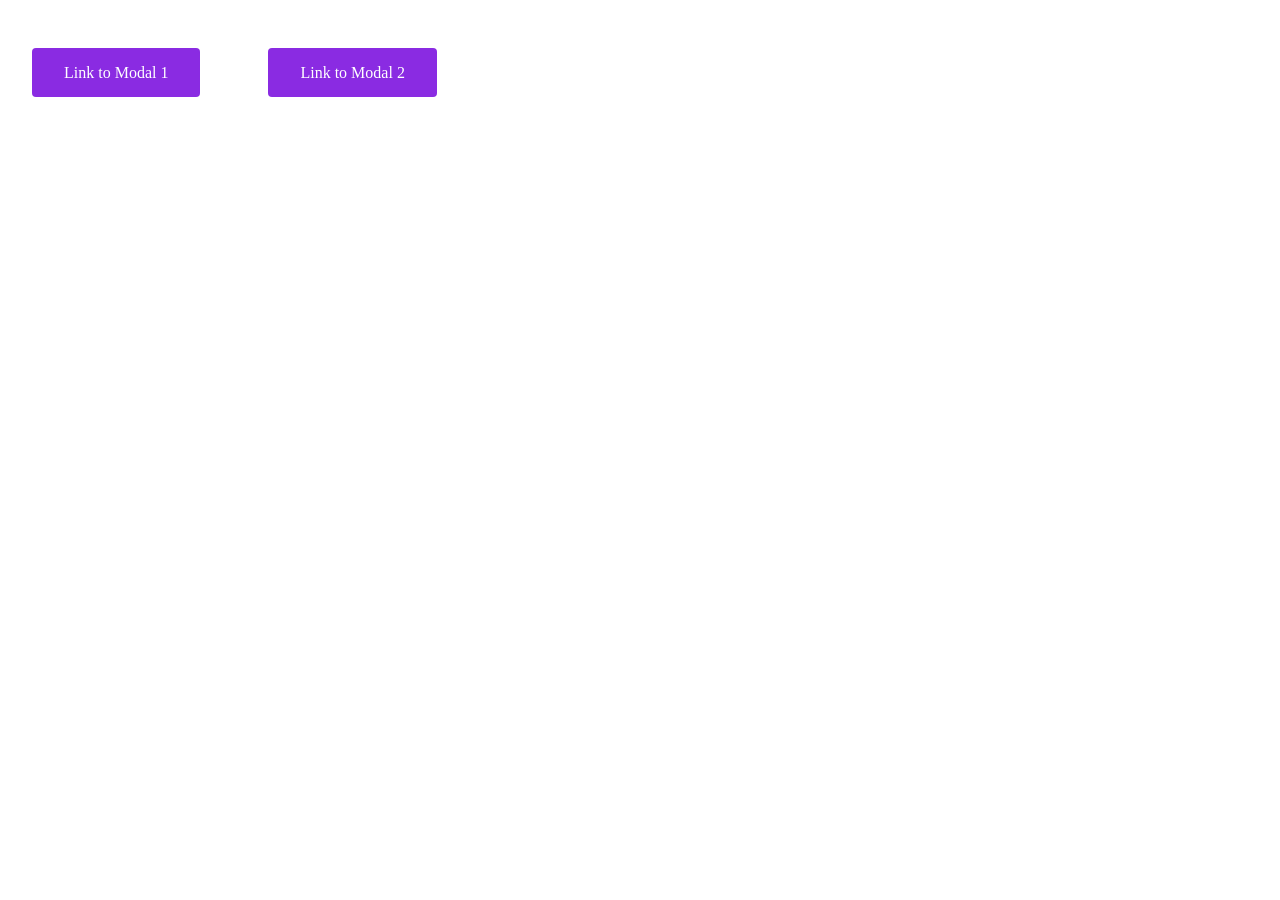
<file: Week06/Week6_2/index.html>
<!DOCTYPE html>
<html lang="en">
  <head>
    <meta charset="utf-8" />
    <meta name="viewport" content="width=device-width, initial-scale=1" />
    <title>CSS Only Modal</title>
    <!-- Internal Stylesheet -->
    <style type="text/css">
      * {
        box-sizing: border-box;
      }

      html,
      body {
        margin: 0;
        padding-top: 2rem;
      }
      /* Button/Link Styles */
      a.button {
        text-decoration: none;
        color: white;
        background-color: blueviolet;
        padding: 1rem 2rem;
        border-radius: 0.25rem;
        margin: 1rem 2rem;
      }
      /* Modal Styles */
      .info_modal {
        /* stretch the background and the div to cover the entier screen */
        position: fixed;
        top: 0;
        bottom: 0;
        left: 0;
        right: 0;
        /* transparent gray BG */
        background-color: rgba(0, 0, 0, 0.3);
        /* make sure this modal and its contents show OVER/in front of everything else on the page */
        z-index: 99999999;
        /* starting state opacity */
        opacity: 0;
        /* make sure even though its see through, make sure the user cannot interact with it */
        pointer-events: none;
        /* transition rules on starting state */
        transition: opacity 400ms ease-in;
        /* flex container so we can center the modal window within */
        /* display: flex;
        justify-content: center;
        align-items: center; */
      }

      .info_modal:target {
        /* safe the correct modal in id === target */
        opacity: 1;
        /* make sure we re-allow pointer events */
        pointer-events: auto;
      }

      .info_modal > div {
        width: 300px;
        height: 300px;
        /* this is relative so that we can absolutely position a close button within */
        position: relative;
        padding: 2rem;
        background-color: antiquewhite;
        border-radius: 10px;
      }

      .close {
        height: 20px;
        width: 20px;
        background-color: white;
        color: black;
        /* position in top right corner */
        position: absolute;
        top: 0;
        right: 0;
        text-align: center;
        text-decoration: none;
        transition: all 1s ease;
        /* In class exercise at end is to make this better */
        border-radius: 10px;
      }

      .close:hover {
        background-color: black;
        color: white;
      }
      /* nice atomic style for centering content within a "box" */
      .center {
        display: flex;
        justify-content: center;
        align-items: center;
      }
    </style>
  </head>
  <body>
    <!-- id in href is to tell us which modal to open -->
    <!-- class button is to style it -->
    <a href="#info" class="button">Link to Modal 1</a>
    <a href="#info2" class="button">Link to Modal 2</a>

    <!-- parent wrapper div recieve the ID we target,
     this is also our transparent overlay div -->
    <div id="info" class="info_modal center">
      <!-- This child div is the modal box itself -->
      <div>
        <!-- A close button that is absolutely positioned -->
        <a href="#close" class="close">X</a>
        <!-- You can put whatever HTML you want in here -->
        <h2>Title of Modal 1</h2>
        <p>Hi! Look at me! I'm the first modal!</p>
      </div>
    </div>

    <div id="info2" class="info_modal center">
      <!-- This child div is the modal box itself -->
      <div>
        <!-- A close button that is absolutely positioned -->
        <a href="#close" class="close">X</a>
        <!-- You can put whatever HTML you want in here -->
        <h2>Title of Modal 2</h2>
        <p>Hi! Look at me! I'm the second modal!</p>
      </div>
    </div>
  </body>
</html>
</file>
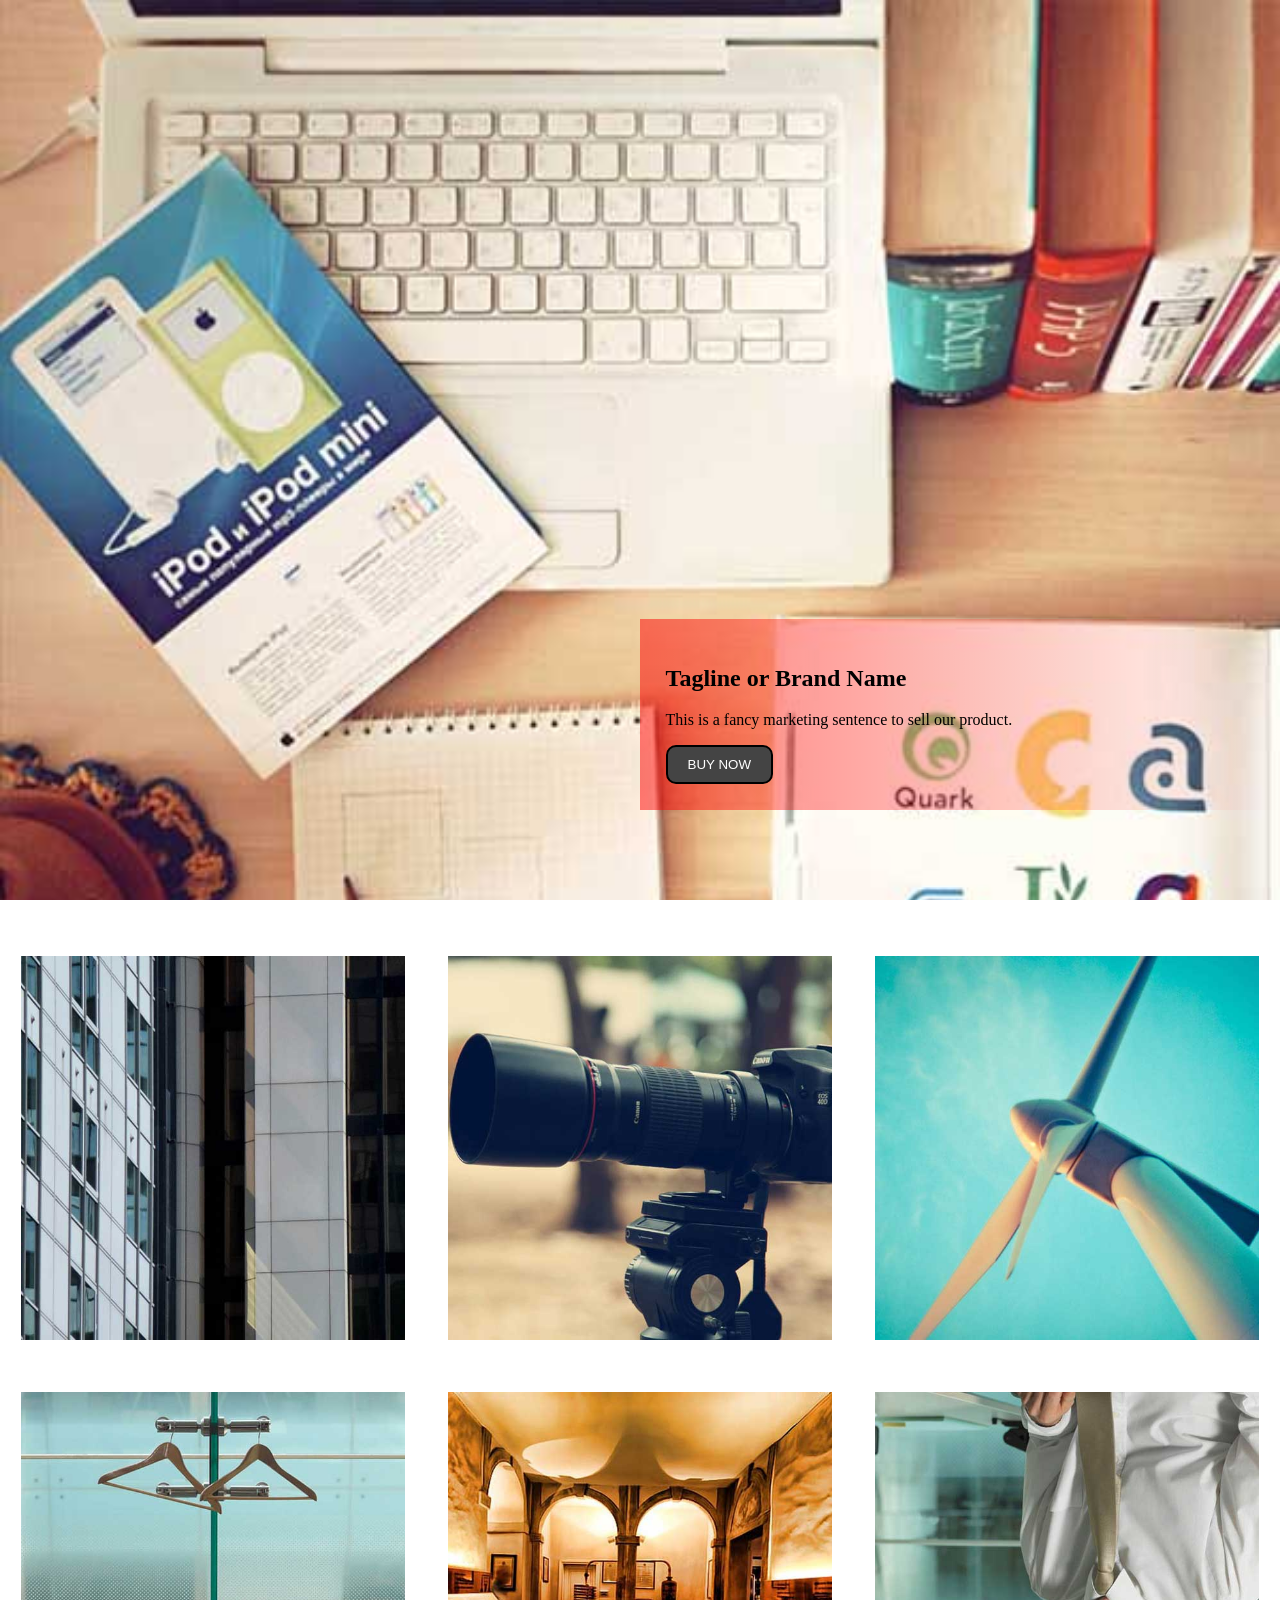
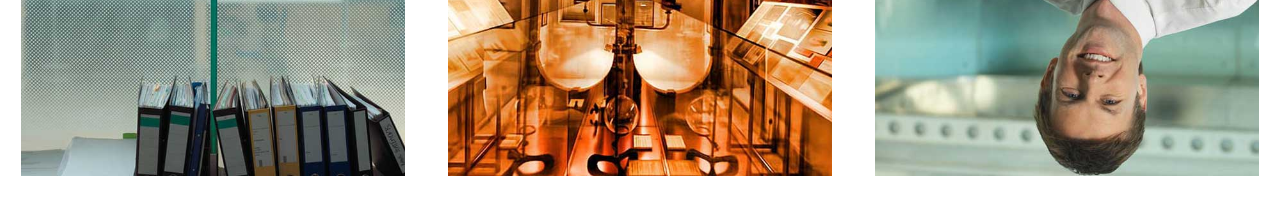
<file: Week06/Week6_1/Portfolio/index.html>
<!DOCTYPE html>
<html lang="en">
  <head>
    <meta charset="UTF-8" />
    <meta name="viewport" content="width=device-width, initial-scale=1.0" />
    <title>Portfolio</title>
    <link rel="stylesheet" href="css/style.css" />
  </head>

  <body>
    <!-- Full Screen - Jumbotron -->
    <div class="hero">
      <img src="./img/11.jpg" alt="Buy this awesome product or whatever" />
      <article>
        <h1>Tagline or Brand Name</h1>
        <p>This is a fancy marketing sentence to sell our product.</p>
        <button>Buy Now</button>
      </article>
    </div>
    <!-- Portfolio Gallery with Thumbnails and advanced hover effects -->
    <div class="container">
      <div class="thumb">
        <img src="./img/1.jpg" alt="portfolio project" />
        <article class="mask">
          <h2>Portfolio Item</h2>
          <p>This is a description of a portfolio item.</p>
          <a class="info" href="#">Learn More</a>
        </article>
      </div>

      <div class="thumb">
        <img src="./img/2.jpg" alt="portfolio project" />
        <article class="mask">
          <h2>Portfolio Item</h2>
          <p>This is a description of a portfolio item.</p>
          <a class="info" href="#">Learn More</a>
        </article>
      </div>

      <div class="thumb">
        <img src="./img/3.jpg" alt="portfolio project" />
        <article class="mask">
          <h2>Portfolio Item</h2>
          <p>This is a description of a portfolio item.</p>
          <a class="info" href="#">Learn More</a>
        </article>
      </div>

      <div class="thumb">
        <img src="./img/4.jpg" alt="portfolio project" />
        <article class="mask">
          <h2>Portfolio Item</h2>
          <p>This is a description of a portfolio item.</p>
          <a class="info" href="#">Learn More</a>
        </article>
      </div>

      <div class="thumb">
        <img src="./img/5.jpg" alt="portfolio project" />
        <article class="mask">
          <h2>Portfolio Item</h2>
          <p>This is a description of a portfolio item.</p>
          <a class="info" href="#">Learn More</a>
        </article>
      </div>

      <div class="thumb">
        <img src="./img/6.jpg" alt="portfolio project" />
        <article class="mask">
          <h2>Portfolio Item</h2>
          <p>This is a description of a portfolio item.</p>
          <a class="info" href="#">Learn More</a>
        </article>
      </div>
    </div>
  </body>
</html>
</file>
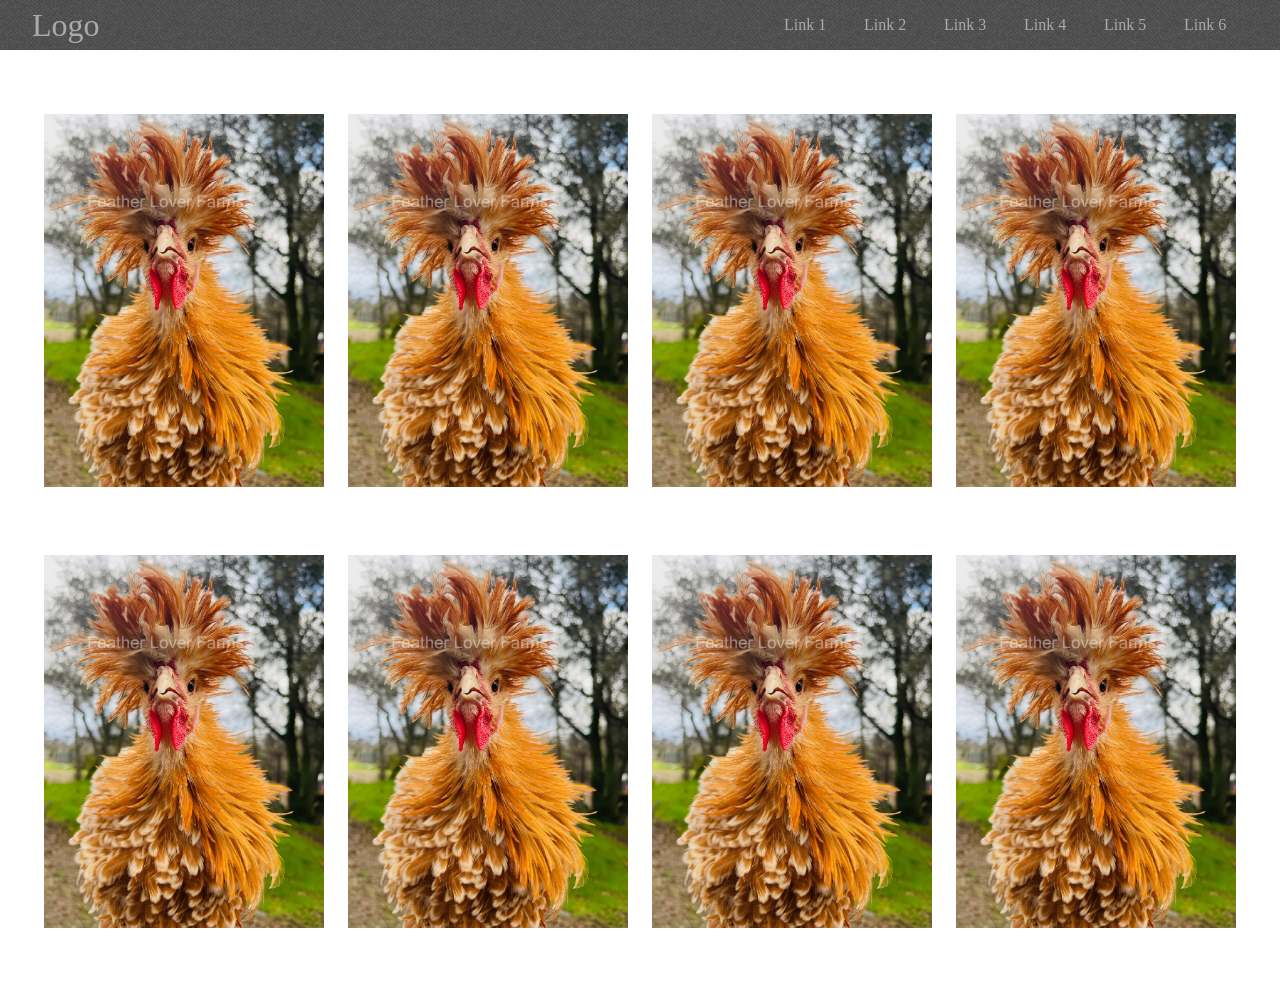
<file: Week07/Responsive_Nav/C/index.html>
<!DOCTYPE html>
<html lang="en">
  <head>
    <meta charset="utf-8" />
    <meta name="viewport" content="width=device-width, initial-scale=1" />
    <title>Responsive Layout W/ Nav Toggle</title>
    <link rel="stylesheet" type="text/css" href="./css/styles.css" />
    <script type="text/javascript">
      // listen for the page to load
      document.addEventListener('DOMContentLoaded', function () {
        // store the hamburger icon as a variable named hamburger
        const hamburger = document.getElementById('hamburger')
        // add a click event listener to our hamburger menu icon that calls our toggle menu function
        hamburger.addEventListener('click', toggleMenu)
      })

      // write a function that grabs our nav by ID and applies the class .show
      function toggleMenu() {
        // grab the nav element it's ID and add/remove the class .show
        const navigation = document.getElementById('main-nav')
        navigation.classList.toggle('show')
      }
    </script>
  </head>
  <body>
    <header>
      <h1 class="brand"><a href="#">Logo</a></h1>
      <!-- hide this on desktop, show on mobile -->
      <!-- HTML Entity = starts with & ends with ;
       with a code in the middle to load a special character -->
      <span class="mobile-menu" id="hamburger">&#8801;</span>
      <nav id="main-nav">
        <ul class="menu">
          <li><a href="#">Link 1</a></li>
          <li><a href="#">Link 2</a></li>
          <li><a href="#">Link 3</a></li>
          <li><a href="#">Link 4</a></li>
          <li><a href="#">Link 5</a></li>
          <li><a href="#">Link 6</a></li>
        </ul>
      </nav>
    </header>

    <main class="container">
      <div class="thumb">
        <img
          src="./img/chicken.webp"
          alt="Polish chickens have the best
        featherdos."
        />
      </div>

      <div class="thumb">
        <img
          src="./img/chicken.webp"
          alt="Polish chickens have the best
        featherdos."
        />
      </div>

      <div class="thumb">
        <img
          src="./img/chicken.webp"
          alt="Polish chickens have the best
        featherdos."
        />
      </div>

      <div class="thumb">
        <img
          src="./img/chicken.webp"
          alt="Polish chickens have the best
        featherdos."
        />
      </div>

      <div class="thumb">
        <img
          src="./img/chicken.webp"
          alt="Polish chickens have the best
        featherdos."
        />
      </div>

      <div class="thumb">
        <img
          src="./img/chicken.webp"
          alt="Polish chickens have the best
        featherdos."
        />
      </div>

      <div class="thumb">
        <img
          src="./img/chicken.webp"
          alt="Polish chickens have the best
        featherdos."
        />
      </div>

      <div class="thumb">
        <img
          src="./img/chicken.webp"
          alt="Polish chickens have the best
        featherdos."
        />
      </div>
    </main>
  </body>
</html>
</file>
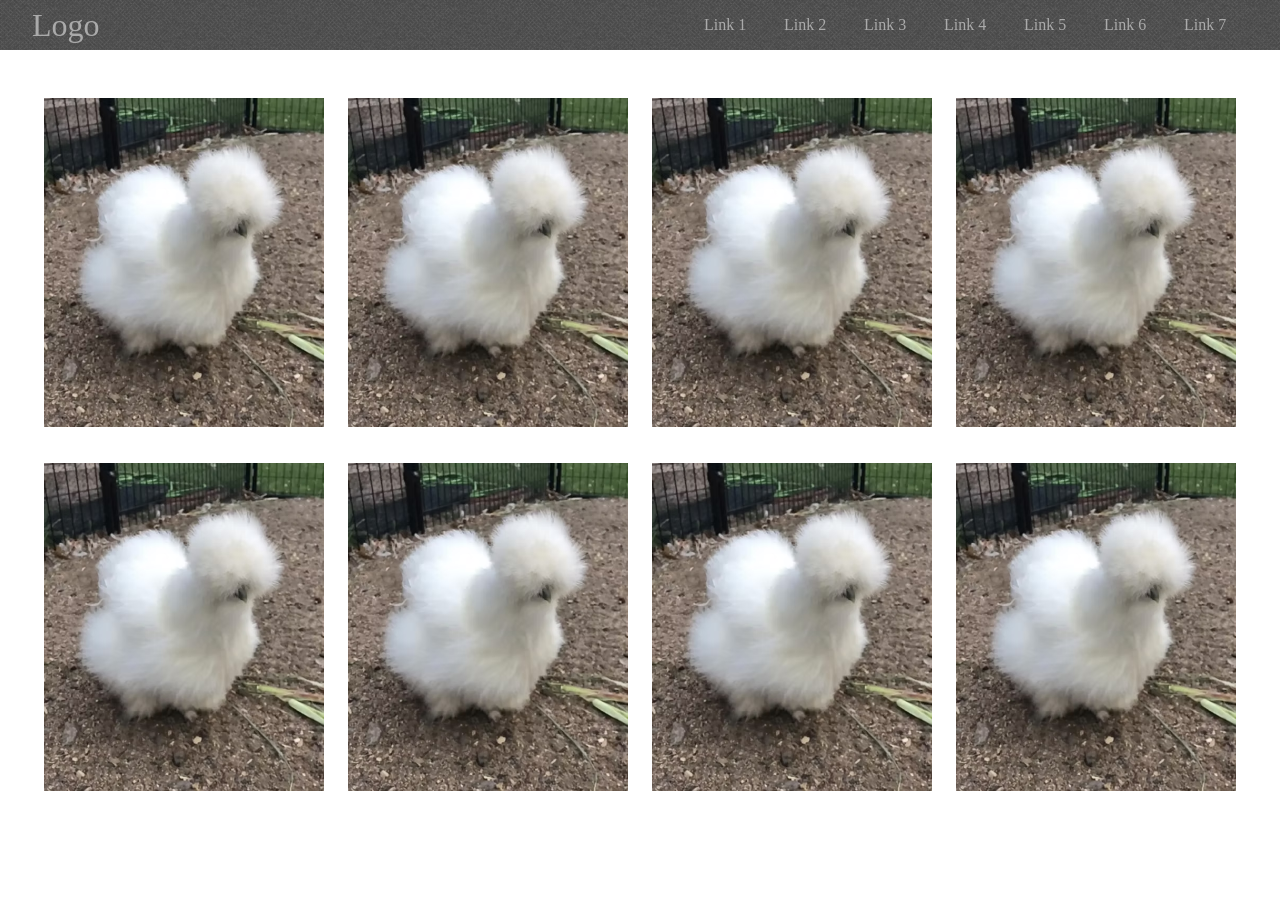
<file: Week07/Responsive_Nav/D/index.html>
<!DOCTYPE html>
<html lang="en">
  <head>
    <meta charset="utf-8" />
    <meta name="viewport" content="width=device-width, initial-scale=1" />
    <title>Responsive Layout W/ Nav Toggle</title>
    <link rel="stylesheet" type="text/css" href="./css/styles.css" />
    <script type="text/javascript">
      // wait for the entire DOM Content to load
      // add event listener for CLICK events on our hamburger menu
      // write a function to toggle the .show class on our nav tag
      document.addEventListener('DOMContentLoaded', function () {
        // this is where i can store HTML elements as variables
        // this is where i can add other event listeners
        const hamburger = document.getElementById('hamburger')
        hamburger.addEventListener('click', toggleMenu)
      })

      function toggleMenu() {
        const navbar = document.getElementById('main-nav')
        navbar.classList.toggle('show')
      }
    </script>
  </head>
  <body>
    <header>
      <h1 class="brand"><a href="#">Logo</a></h1>
      <!-- HTML entity starts with & and end with ;
       they contain character codes for special characters
      -->
      <!-- This hamburger menu icon will hide on desktop, show on mobile,
        be absolutely positioned, clickable via JS to hide/show main-nav -->
      <span class="mobile-menu" id="hamburger">&#8801;</span>
      <nav id="main-nav">
        <ul class="menu">
          <li><a href="#">Link 1</a></li>
          <li><a href="#">Link 2</a></li>
          <li><a href="#">Link 3</a></li>
          <li><a href="#">Link 4</a></li>
          <li><a href="#">Link 5</a></li>
          <li><a href="#">Link 6</a></li>
          <li><a href="#">Link 7</a></li>
        </ul>
      </nav>
    </header>

    <main class="container">
      <div class="thumb">
        <img src="./img/chicken.avif" alt="Silky chickens have 6 toes." />
      </div>

      <div class="thumb">
        <img src="./img/chicken.avif" alt="Silky chickens have 6 toes." />
      </div>

      <div class="thumb">
        <img src="./img/chicken.avif" alt="Silky chickens have 6 toes." />
      </div>

      <div class="thumb">
        <img src="./img/chicken.avif" alt="Silky chickens have 6 toes." />
      </div>

      <div class="thumb">
        <img src="./img/chicken.avif" alt="Silky chickens have 6 toes." />
      </div>

      <div class="thumb">
        <img src="./img/chicken.avif" alt="Silky chickens have 6 toes." />
      </div>

      <div class="thumb">
        <img src="./img/chicken.avif" alt="Silky chickens have 6 toes." />
      </div>

      <div class="thumb">
        <img src="./img/chicken.avif" alt="Silky chickens have 6 toes." />
      </div>
    </main>
  </body>
</html>
</file>
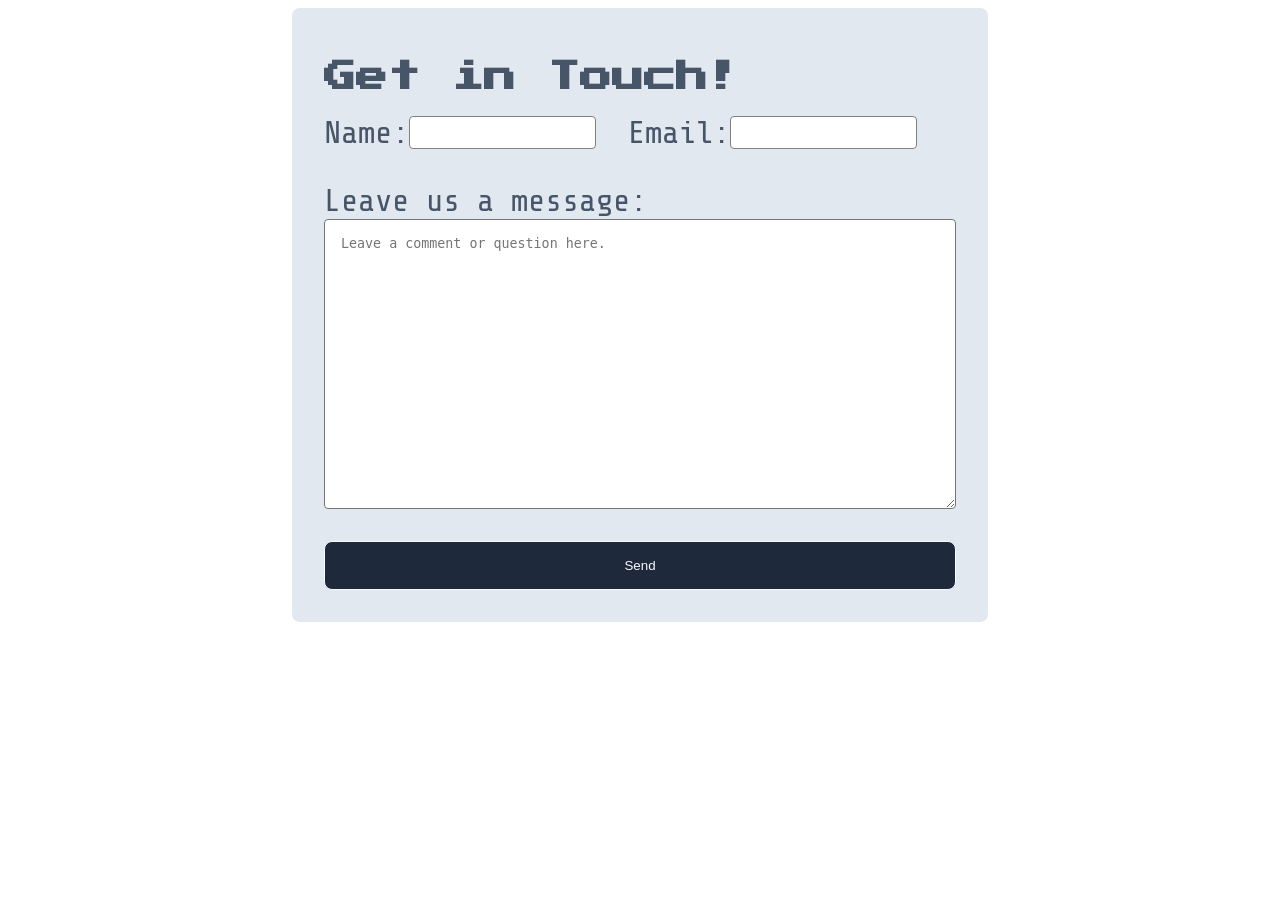
<file: Week08/Contact_Form/C/index.html>
<!DOCTYPE html>
<html lang="en">
  <head>
    <meta charset="utf-8" />
    <meta name="viewport" content="width=device-width, initial-scale=1" />
    <title>Contact Me</title>
    <style type="text/css">
      @import url('https://fonts.googleapis.com/css2?family=Press+Start+2P&family=Share+Tech+Mono&display=swap');

      /* CSS Variables Default */
      :root {
        --c-bg: #e2e8f0;
        --c-text: #475569;
        --c-bg-btn: #1e293b;
        --c-btn-hover: #64748b;
        --c-btn-text: #f8fafc;
        --ff-heading: 'Press Start 2P', system-ui;
        --ff-body: 'Share Tech Mono', monospace;
      }

      /* Apply different IDs for Different Color Themes */
      #green {
        --c-bg: #a7f3d0;
        --c-text: #065f46;
        --c-bg-btn: #059669;
        --c-btn-hover: #065f46;
        --c-btn-text: #ecfdf5;
      }

      #blue {
        --c-bg: #1e3a8a;
        --c-text: #dbeafe;
        --c-bg-btn: #3b82f6;
        --c-btn-hover: #1d4ed8;
        --c-btn-text: #eff6ff;
      }

      /* Base Styles */
      body {
        font-family: Helvetica, Arial, sans-serif;
      }

      .container {
        width: 50%;
        margin: 0 auto;
        border-radius: 0.5rem;
        padding: 2rem;
        color: var(--c-text);
        background-color: var(--c-bg);
      }

      .row {
        display: flex;
        flex-direction: row;
        justify-content: flex-start;
        align-items: center;
      }

      .label-lg {
        font-size: 2rem;
      }

      .input-lg {
        padding: 0.5rem;
        border-radius: 0.25rem;
        /* add CSS VAR for color here */
        border: 1px solid gray;
        margin-right: 2rem;
      }

      .message-area {
        display: flex;
        flex-direction: column;
        margin-top: 2rem;
        font-size: 2rem;
      }

      .message {
        height: 16rem;
        border-radius: 0.25rem;
        padding: 1rem;
      }

      .button-bar {
        display: flex;
        flex-direction: row-reverse;
        margin-top: 2rem;
      }

      .btn-dark {
        width: 100%;
        border-radius: 0.5rem;
        padding: 1rem;
        background-color: var(--c-bg-btn);
        color: var(--c-btn-text);
        border: 1px solid var(--c-btn-text);
      }

      .btn-dark:hover {
        background-color: var(--c-btn-hover);
      }

      /* Font variants by changing the ID on the Body tag */
      #tech h1 {
        font-family: var(--ff-heading);
      }

      body#tech {
        font-family: var(--ff-body);
      }
    </style>
  </head>
  <body id="tech">
    <div class="container">
      <h1>Get in Touch!</h1>
      <form action="https://formspree.io/f/maneyder" method="POST">
        <div class="row">
          <label for="name" class="label-lg">Name:</label>
          <input type="text" name="name" class="input-lg" required />

          <label for="email" class="label-lg">Email:</label>
          <input type="email" name="email" class="input-lg" required />
        </div>

        <div class="message-area">
          <label for="message">Leave us a message:</label>
          <textarea
            class="message"
            name="message"
            placeholder="Leave a comment or question here."
            required
          ></textarea>
        </div>
        <div class="button-bar">
          <button class="btn-dark" type="submit">Send</button>
        </div>
        <input
          name="subject"
          type="hidden"
          value="New submission from {{name}}"
        />
      </form>
    </div>
  </body>
</html>
</file>
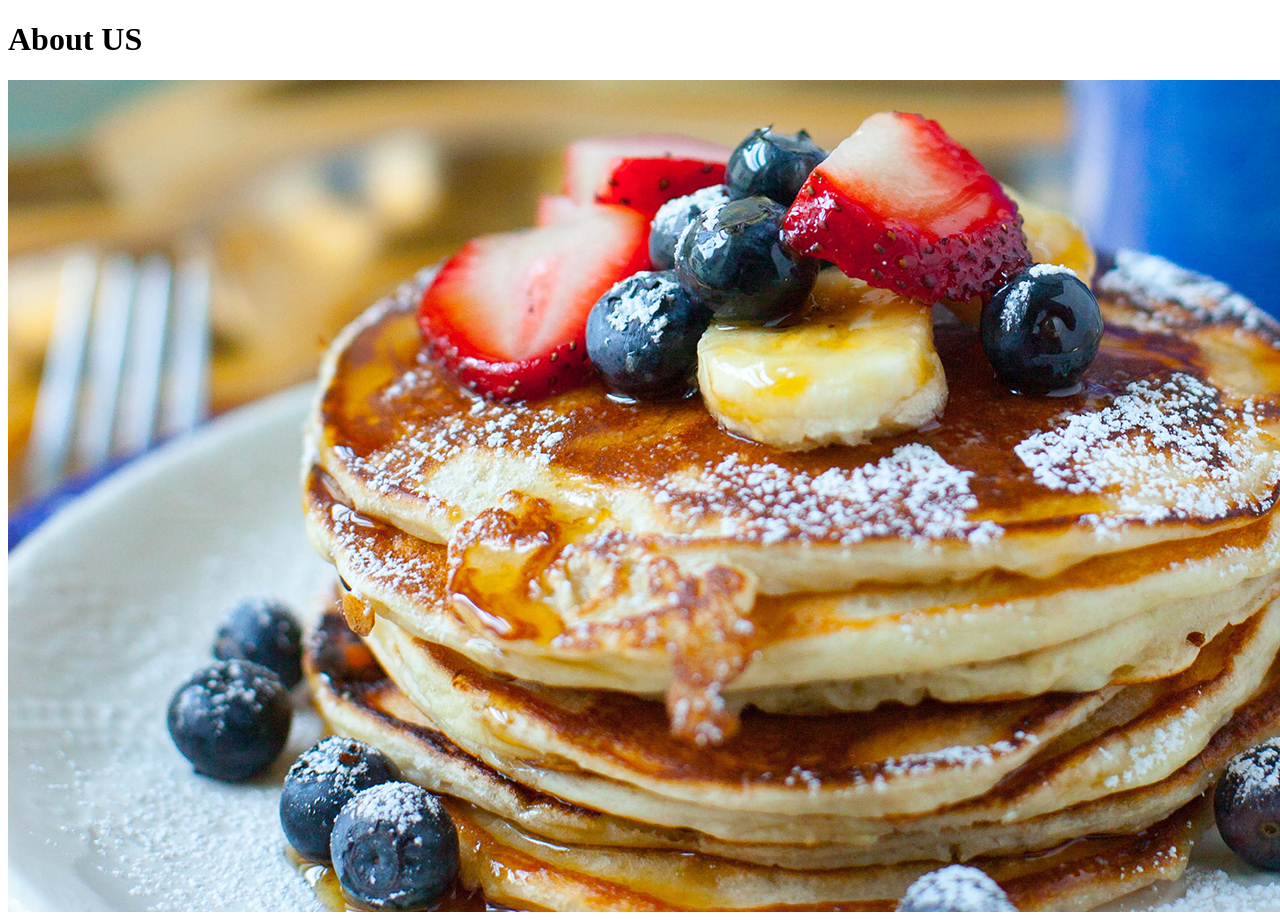
<file: Week01/Class Notes_Week 1/Class Notes_1/about/index.html>
<!DOCTYPE html>
<html>
  <head>
    <!-- this specifies the character set encoding.
     without this tag our fonts might not load properly -->
    <meta charset="utf-8" />
    <!-- the viewport tag sets the initial scale and ensures
     proper responsive behavior -->
    <meta name="viewport" content="width=device-width, initial-scale=1" />
    <!-- The title tag shows up in the browser tab and as the big blue link in search results -->
    <title>About Us</title>
  </head>
  <body>
    <!-- everything inside the body tag shows up to the user unless
     modified to not be visible with css -->

    <!-- ONLY 1 H1 per page -->
    <h1>About US</h1>
    <img src="../img/pancake.jpg" alt="Image loaded from subling folder." />
  </body>
</html>
</file>
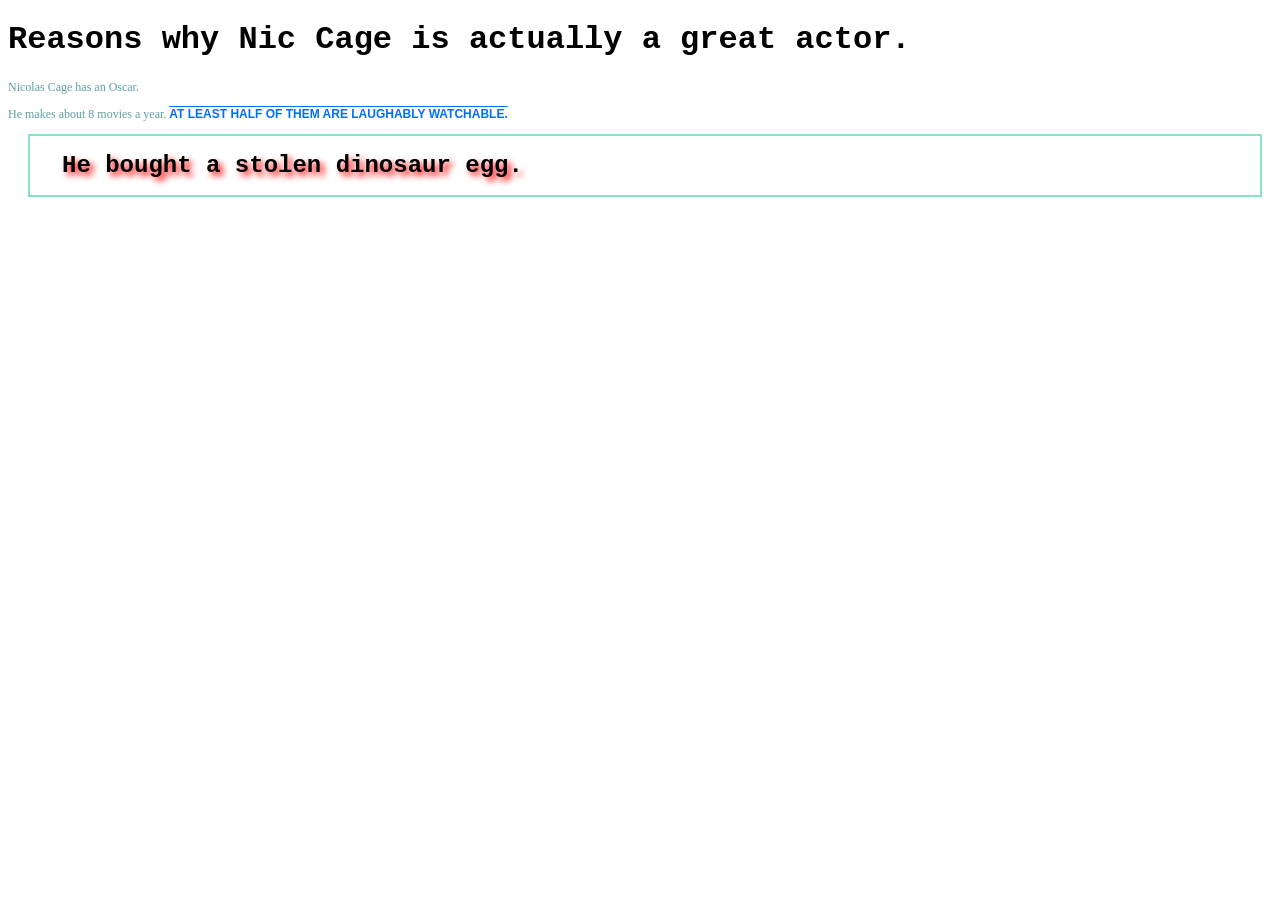
<file: Week03/Class Notes/Week3_1/Intro_CSS/index.html>
<!DOCTYPE html>
<html lang="en">
  <head>
    <meta charset="utf-8" />
    <meta name="viewport" content="width=device-width, initial-scale=1" />
    <title>Intro to CSS Text and Spans</title>
    <!-- Load external stylesheets before internal style sheet overrides -->
    <!-- Internal Stylesheet,
     these styles defined here only apply to this html page-->
    <style type="text/CSS">
      /* Univeral selector */
      * {
        font-family: 'Courier New', Courier, monospace;
      }
      /* tag selector,
      apply these styles to all P tags unless overridden by another selector */
      p {
        font-size: 0.75rem; /* 12px */
        font-family: fantasy;
        color: cadetblue;
      }
      /* class selectors,
      can apply to any tag, but we need to apply the class attribute */
      .sillyText {
        font-weight: 800;
        color: #006fff;
        font-family: Verdana, Geneva, Tahoma, sans-serif;
        text-decoration: overline;
        text-transform: uppercase;
      }
      /* ID selector unique 1 applicaiton per page */
      #mostImportantText {
        /* applying one side at a time individually */
        margin-top: 0;
        /* 2 values for margin, top/bottom & left/right */
        margin: 0 2rem; /* 2 rem = 2*16 = 32px */
        /* 4 values means 4 different for each side,
        top > right > bottom > left
        think about the face of a clock and clockwise
        */
        margin: 5px 10px 15px 20px;
        /* 4 values = x, y, blurr, color */
        /* text shadow is really great for readability of text over image or video */
        text-shadow: 4px 4px 6px red;
        /* width style color*/
        border: 2px solid rgba(15, 197, 142, 0.5);
        padding: 1rem 2rem;
      }
    </style>
  </head>
  <body>
    <h1>Reasons why Nic Cage is actually a great actor.</h1>
    <p>Nicolas Cage has an Oscar.</p>
    <p>
      He makes about 8 movies a year.
      <span class="sillyText"
        >At least half of them are laughably watchable.</span
      >
    </p>

    <h2 id="mostImportantText">He bought a stolen dinosaur egg.</h2>
  </body>
</html>
</file>
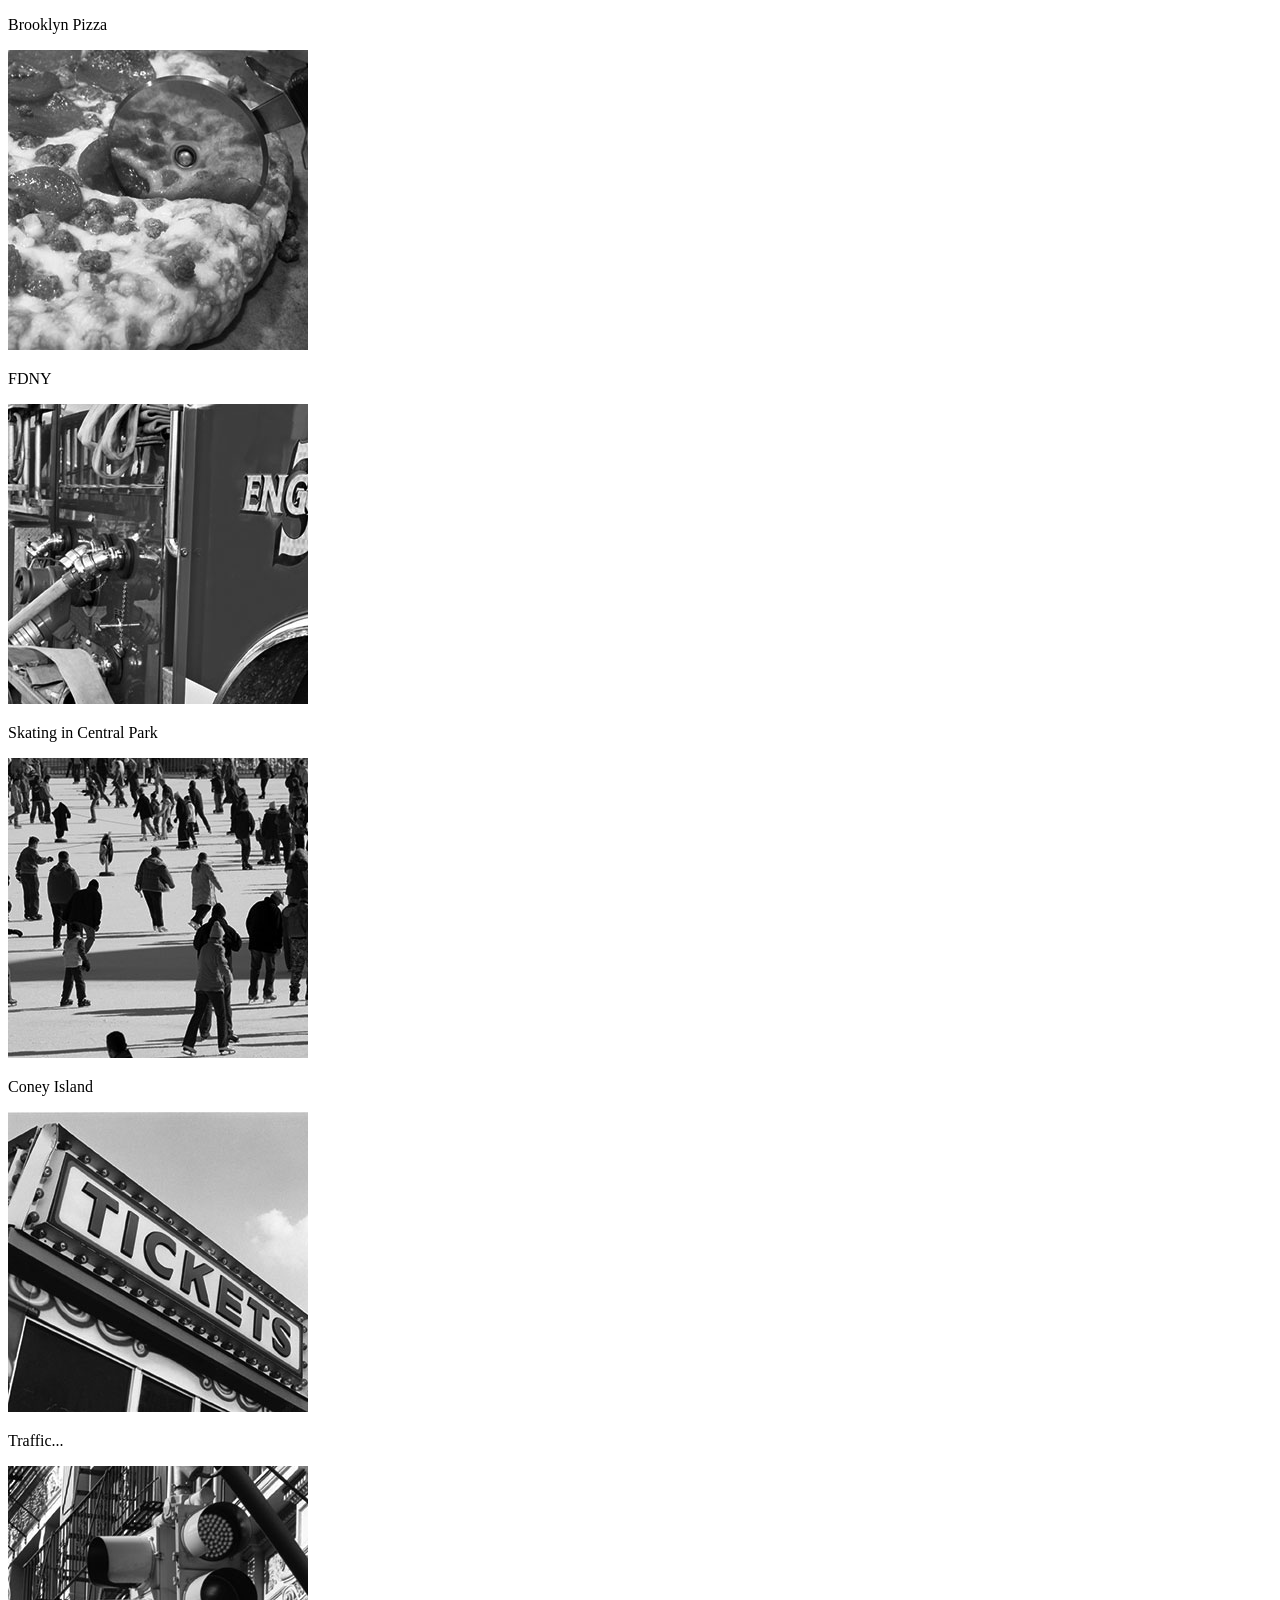
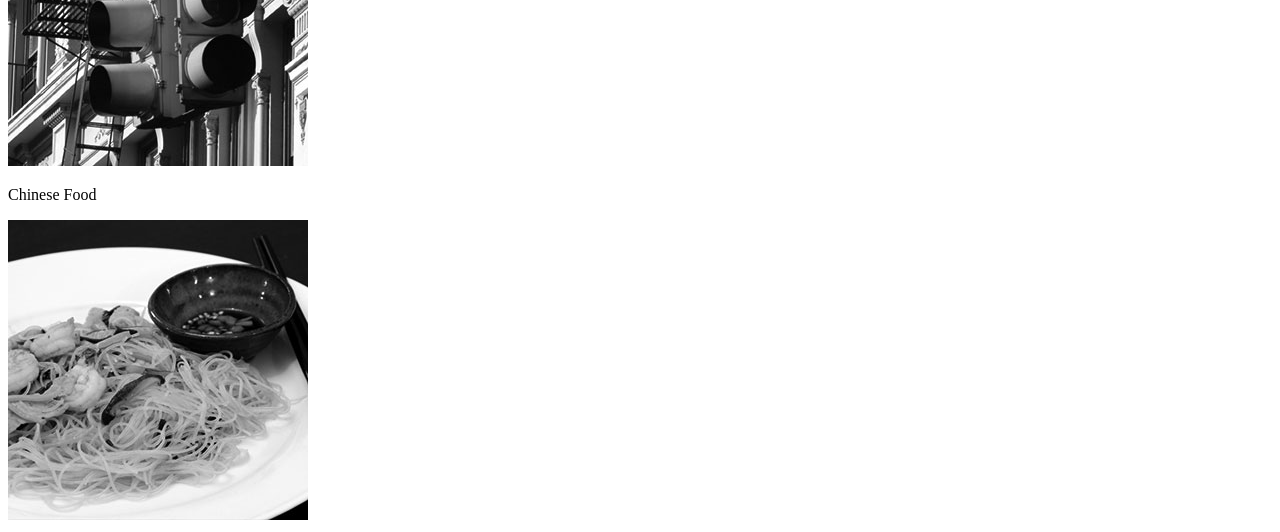
<file: Week03/Class Notes/Week3_2/Gallery/Gallery_Starter_Files/index.html>
<!DOCTYPE html>
<html>

<head>
    <title>New York City Gallery</title>
    <!-- Link to CSS File here -->
    <!-- Link to Google Font Here -->
</head>

<body>
    <div class="container">
        <div class="polaroid">
            <p>Brooklyn Pizza</p>
            <img src="img/bw/pizza.jpg">
        </div>
        <div class="polaroid">
            <p>FDNY</p>
            <img src="img/bw/fdny.jpg">
        </div>
        <div class="polaroid">
            <p>Skating in Central Park</p>
            <img src="img/bw/skating.jpg">
        </div>
        <div class="polaroid">
            <p>Coney Island</p>
            <img src="img/bw/tickets.jpg">
        </div>
        <div class="polaroid">
            <p>Traffic...</p>
            <img src="img/bw/traffic.jpg">
        </div>
        <div class="polaroid">
            <p>Chinese Food</p>
            <img src="img/bw/chinese.jpg">
        </div>
    </div>
</body>

</html>
</file>
<file: Week06/Week6_1/Portfolio/css/style.css>
/* Global Styles */

/* take into account border and padding
when we set the dimensions of any "box" */
* {
  box-sizing: border-box;
}

/* zero out the annoying margin on the page */
html,
body {
  margin: 0;
}

/* Scale images to fit thier parent container */
img {
  width: 100%;
  height: auto;
}

/* Desktop First Styling */
/* Jumbotron */

div.hero {
  width: 100vw;
  max-height: 100vh;
  overflow: hidden;
  position: relative;
  margin-bottom: 2rem;
}

.hero article {
  position: absolute;
  bottom: 10%;
  right: 0;
  width: 50%;
  padding: 2%;
  background: linear-gradient(
    90deg,
    rgba(255, 0, 0, 0.5) 0%,
    rgba(255, 0, 0, 0) 100%
  );
}

button,
a.info {
  padding: 10px 20px;
  border: 2px solid black;
  border-radius: 10px;
  background-color: #444;
  color: white;
  text-transform: uppercase;
  cursor: pointer;
  text-decoration: none;
  transition: all 1s linear;
}

button:hover,
a.info:hover {
  /* change the color properties on hover */
  color: chartreuse;
  background-color: #111;
}

/* Portfolio Gallery */
.container {
  width: 100%;
  display: flex;
  flex-direction: row;
  flex-wrap: wrap;
  justify-content: space-between;
}

.thumb {
  position: relative;
  /* Whatever units you choose to style your width
  make sure its consitent across all media queries
  */
  /* width: 30%; */
  /* some flex item properties */
  flex-grow: 0;
  flex-shrink: 0;
  /* think of flex basis as our width replacement for flex items */
  flex-basis: 30%;
  overflow: hidden;
  /* margin auto here allows flexbox to calculate horizontal margins */
  margin: 24px auto;
}

/* prepare the initial state for our image transforms */
.thumb img {
  transform: scale(1);
  transform: rotate(0deg);
  transition: all 1s ease;
}

.thumb:hover img {
  transform: scale(1.5) rotate(-20deg);
}

.mask {
  position: absolute;
  top: 0;
  bottom: 0;
  left: 0;
  right: 0;
  display: flex;
  flex-direction: column;
  justify-content: center;
  align-items: center;
  opacity: 0;
  background-color: rgba(255, 255, 255, 0.5);
  transition: all 1s ease-in-out;
}

.mask h2 {
  margin: 0;
}

.mask p {
  font-style: italic;
}

.thumb:hover .mask {
  opacity: 1;
}

/*  set up the initial text scale for transforms/transitions */
.thumb .mask h2,
.thumb .mask p,
.thumb .mask a {
  opacity: 0;
  transform: scale(0);
  transition: all 1s ease-out;
}

/* now we make the text and butons fade in and scale up
when we hover over its parent .thumb div
*/
.thumb:hover .mask h2,
.thumb:hover .mask p,
.thumb:hover .mask a {
  opacity: 1;
  transform: scale(1);
}

/* Media Queries */

/* Tablet */
/* When we have a min and max range for our screen size, make sure you have
a follow up media query outside of that range */
@media screen and (min-width: 768px) and (max-width: 1024px) {
  /* body {
    background-color: red;
  } */

  .hero article {
    width: 75%;
  }

  .thumb {
    flex-basis: 45%;
  }
}

/* Smaller than classic ipad aka mobile phones */
@media screen and (max-width: 768px) {
  .container {
    flex-direction: column;
    padding: 12px;
  }

  .hero article {
    width: 100%;
    padding: 24px;
    bottom: 0;
  }
}
</file>
<file: Week07/Responsive_Nav/C/css/styles.css>
/* GLOBAL STYLES */

* {
  box-sizing: border-box;
}

body {
  margin: 0;
  font-family: Cambria, Cochin, Georgia, Times, 'Times New Roman', serif;
}

img {
  width: 100%;
  height: auto;
}

/* DESKTOP FIRST DESIGN PATTERN */

header {
  display: flex;
  flex-direction: row;
  justify-content: space-between;
  align-items: center;
  background-image: url('../img/tweed.webp');
  padding: 0 2rem;
  position: relative;
}

.brand {
  margin: 0;
  font-weight: 300;
}

header a {
  color: #aaa;
  text-decoration: none;
}

/* hiding the mobile menu icon on desktop */
.mobile-menu {
  display: none;
}

.menu {
  list-style-type: none;
  padding: 0;
  display: flex;
  flex-direction: row;
  margin: 0;
}

.menu li {
  min-width: 5rem;
}

.menu li a {
  display: block;
  padding: 1rem;
}

.menu li a:hover {
  color: #eee;
  background-color: rgba(0, 0, 0, 0.3);
}

.container {
  padding: 2rem;
  display: flex;
  flex-direction: row;
  justify-content: space-evenly;
  flex-wrap: wrap;
}

.thumb {
  width: 23%;
  margin: 2rem auto;
}

/* Media Queries */
/* Note: If you style desktop first
make sure you use the < #px inside your media queries */

/* TABLET */
/* beware of ranges in media queries, make sure you have
a media query to catch sizes outside of the range*/
@media screen and (min-width: 768px) and (max-width: 1024px) {
  body {
    background-color: greenyellow;
  }

  .thumb {
    width: 45%;
    margin: 1rem auto;
  }
}

/* MOBILE */
@media screen and (max-width: 768px) {
  body {
    background-color: orangered;
  }

  header {
    flex-direction: column;
    justify-content: center;
    align-items: stretch;
    padding: 0;
  }

  .brand {
    margin: 0.5rem;
  }

  .mobile-menu {
    display: block;
    position: absolute;
    right: 1rem;
    top: 0.5rem;
    font-size: 2rem;
    color: #aaa;
    cursor: pointer;
  }

  .menu {
    flex-direction: column;
    width: 100%;
  }

  .menu li {
    border-bottom: 1px solid rgba(255, 255, 255, 0.2);
    text-align: center;
  }

  .container {
    flex-direction: column;
  }

  .thumb {
    width: 100%;
    margin: 1rem auto;
  }

  nav {
    display: none;
  }

  .show {
    display: block;
  }
}
</file>
<file: Week07/Responsive_Nav/D/css/styles.css>
/* GLOBAL STYLES */

* {
  box-sizing: border-box;
}

body {
  margin: 0;
  font-family: Cambria, Cochin, Georgia, Times, 'Times New Roman', serif;
}

img {
  width: 100%;
  height: auto;
}

/* DESKTOP FIRST DESIGN PATTERN */

header {
  display: flex;
  flex-direction: row;
  justify-content: space-between;
  align-items: center;
  background-image: url('../img/tweed.webp');
  padding: 0 2rem;
  position: relative;
}

.brand {
  margin: 0;
  font-weight: 300;
}

header a {
  color: #aaa;
  text-decoration: none;
}

.mobile-menu {
  display: none;
}

.menu {
  list-style-type: none;
  padding: 0;
  margin: 0;
  display: flex;
  flex-direction: row;
}

.menu li {
  min-width: 5rem;
}

.menu li a {
  display: block;
  padding: 1rem;
}

.menu li a:hover {
  color: #eee;
  background-color: rgba(0, 0, 0, 0.3);
}

.container {
  padding: 2rem;
  display: flex;
  flex-direction: row;
  flex-wrap: wrap;
  justify-content: space-between;
}

.thumb {
  width: 23%;
  margin: 1rem auto;
}

/* Media Queries */
/* NOTE: if you style desktop first,
you want to get progressively smaller
with each media query */

/*  TABLET */
@media screen and (max-width: 1024px) {
  body {
    background-color: greenyellow;
  }

  .thumb {
    width: 45%;
  }
}

/* PHONES */
@media screen and (max-width: 768px) {
  body {
    background-color: orangered;
  }

  header {
    flex-direction: column;
    justify-content: center;
    align-items: stretch;
    padding: 0;
  }

  .brand {
    margin: 0.5rem;
  }

  .mobile-menu {
    display: block;
    position: absolute;
    top: 0.5rem;
    right: 1rem;
    color: #aaa;
    font-size: 2rem;
    cursor: pointer;
  }

  .menu {
    flex-direction: column;
    width: 100%;
  }

  .menu li {
    border-bottom: 1px solid rgba(255, 255, 255, 0.2);
    text-align: center;
  }

  .container {
    flex-direction: column;
  }

  .thumb {
    width: 100%;
  }

  nav {
    display: none;
  }

  /* only added/removed aka toggled via JS */
  .show {
    display: block;
  }
}
</file>
